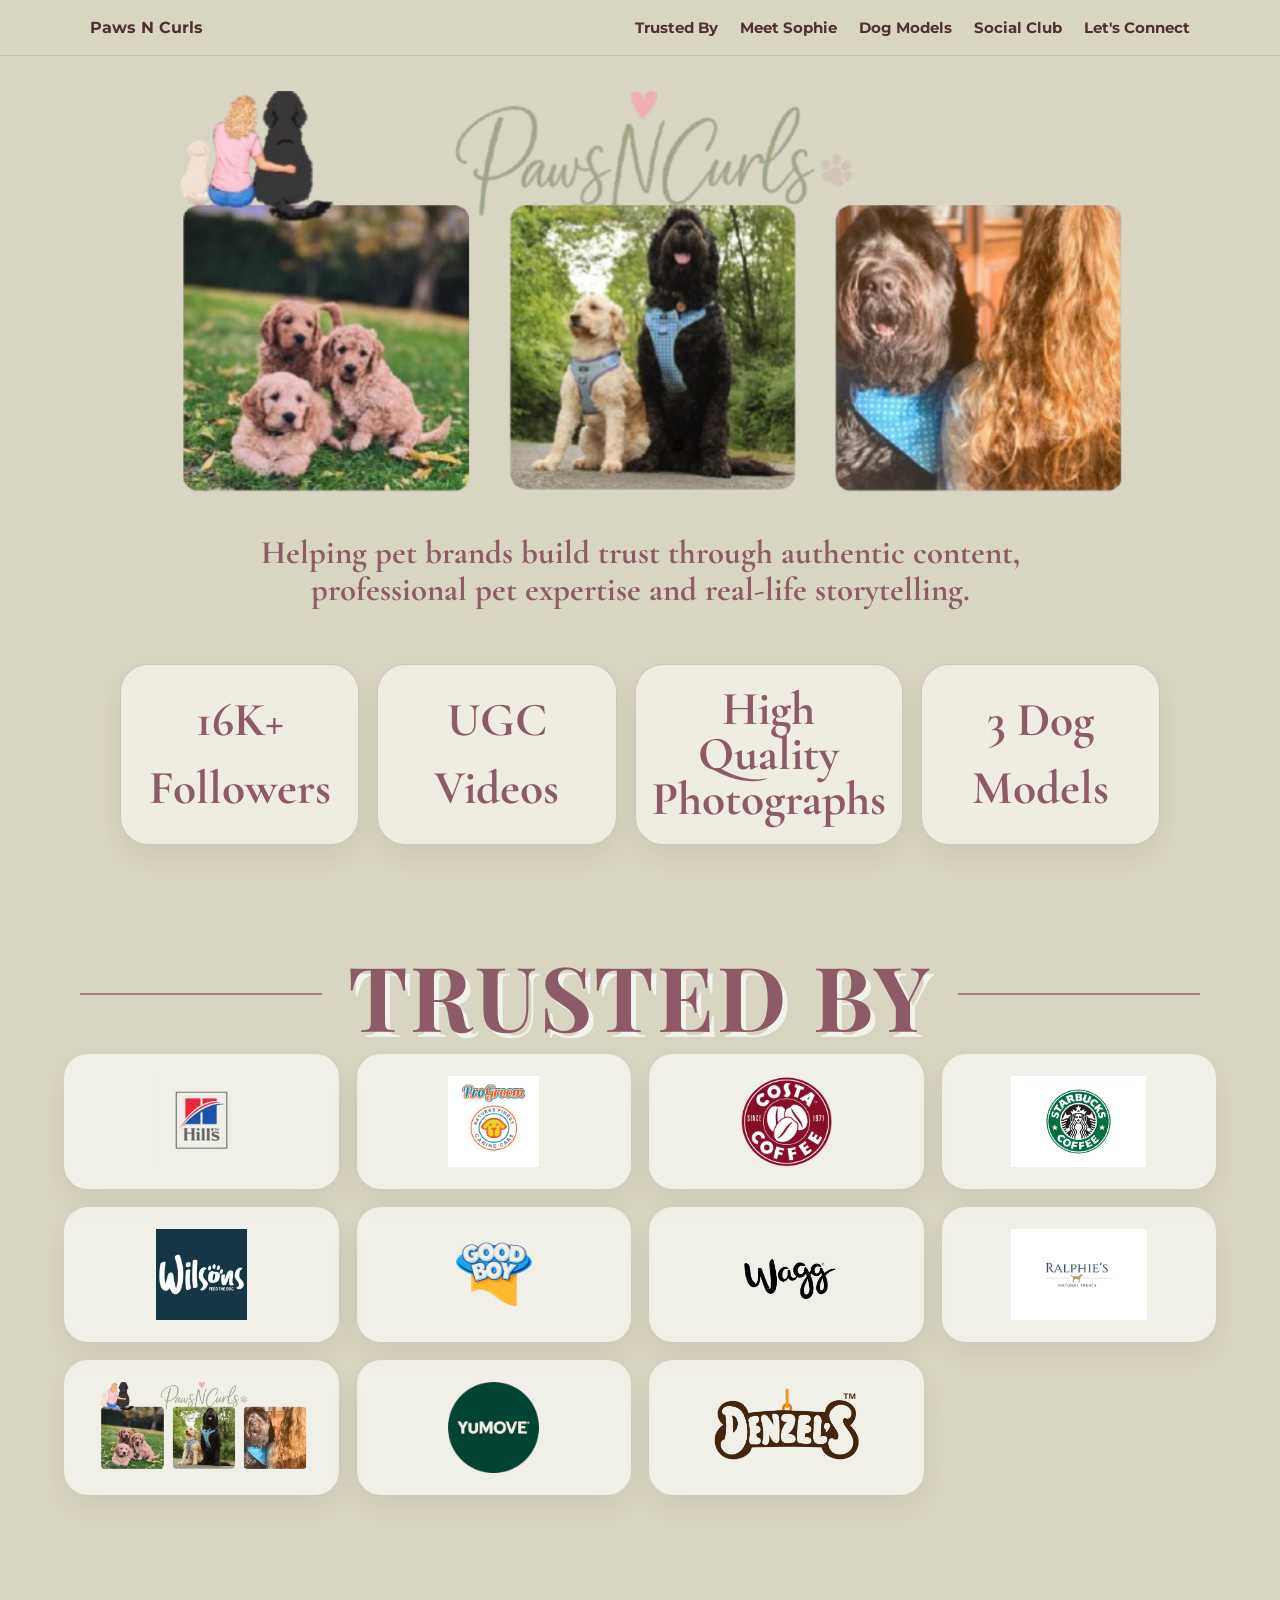
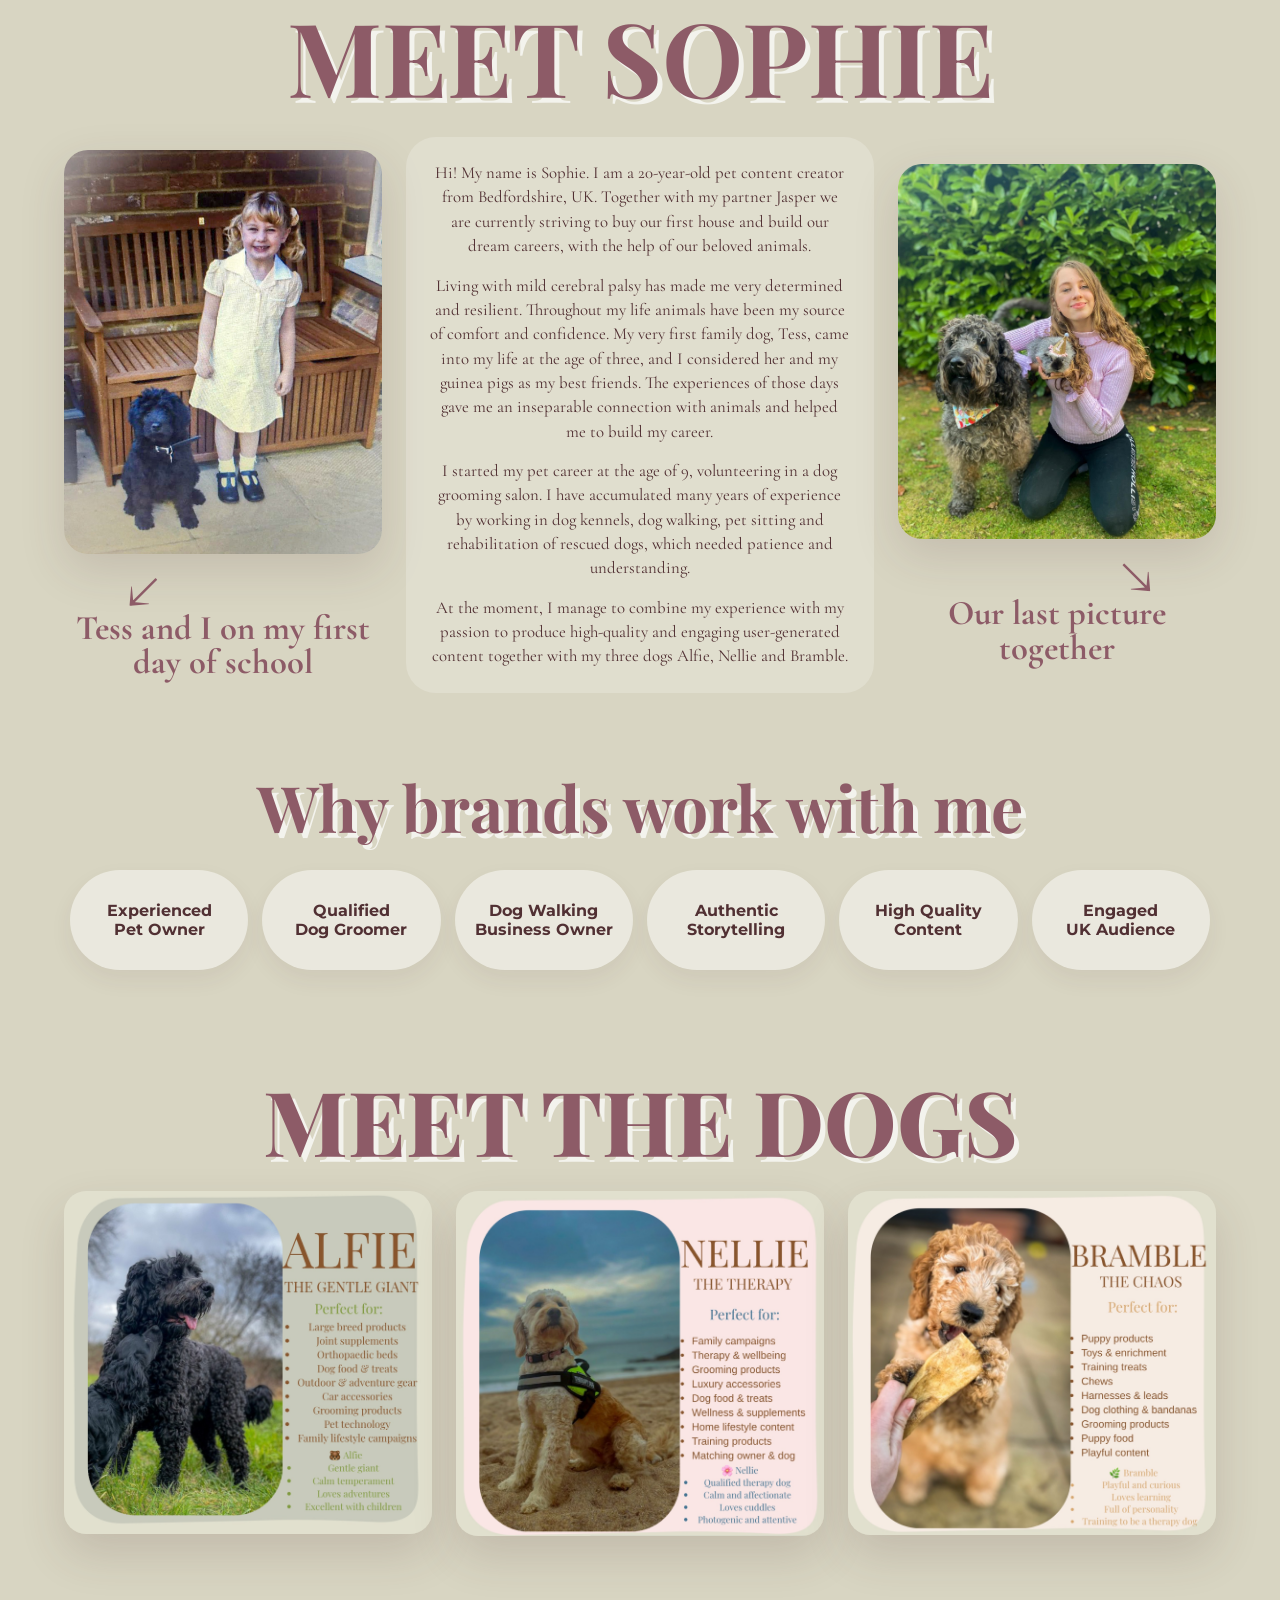
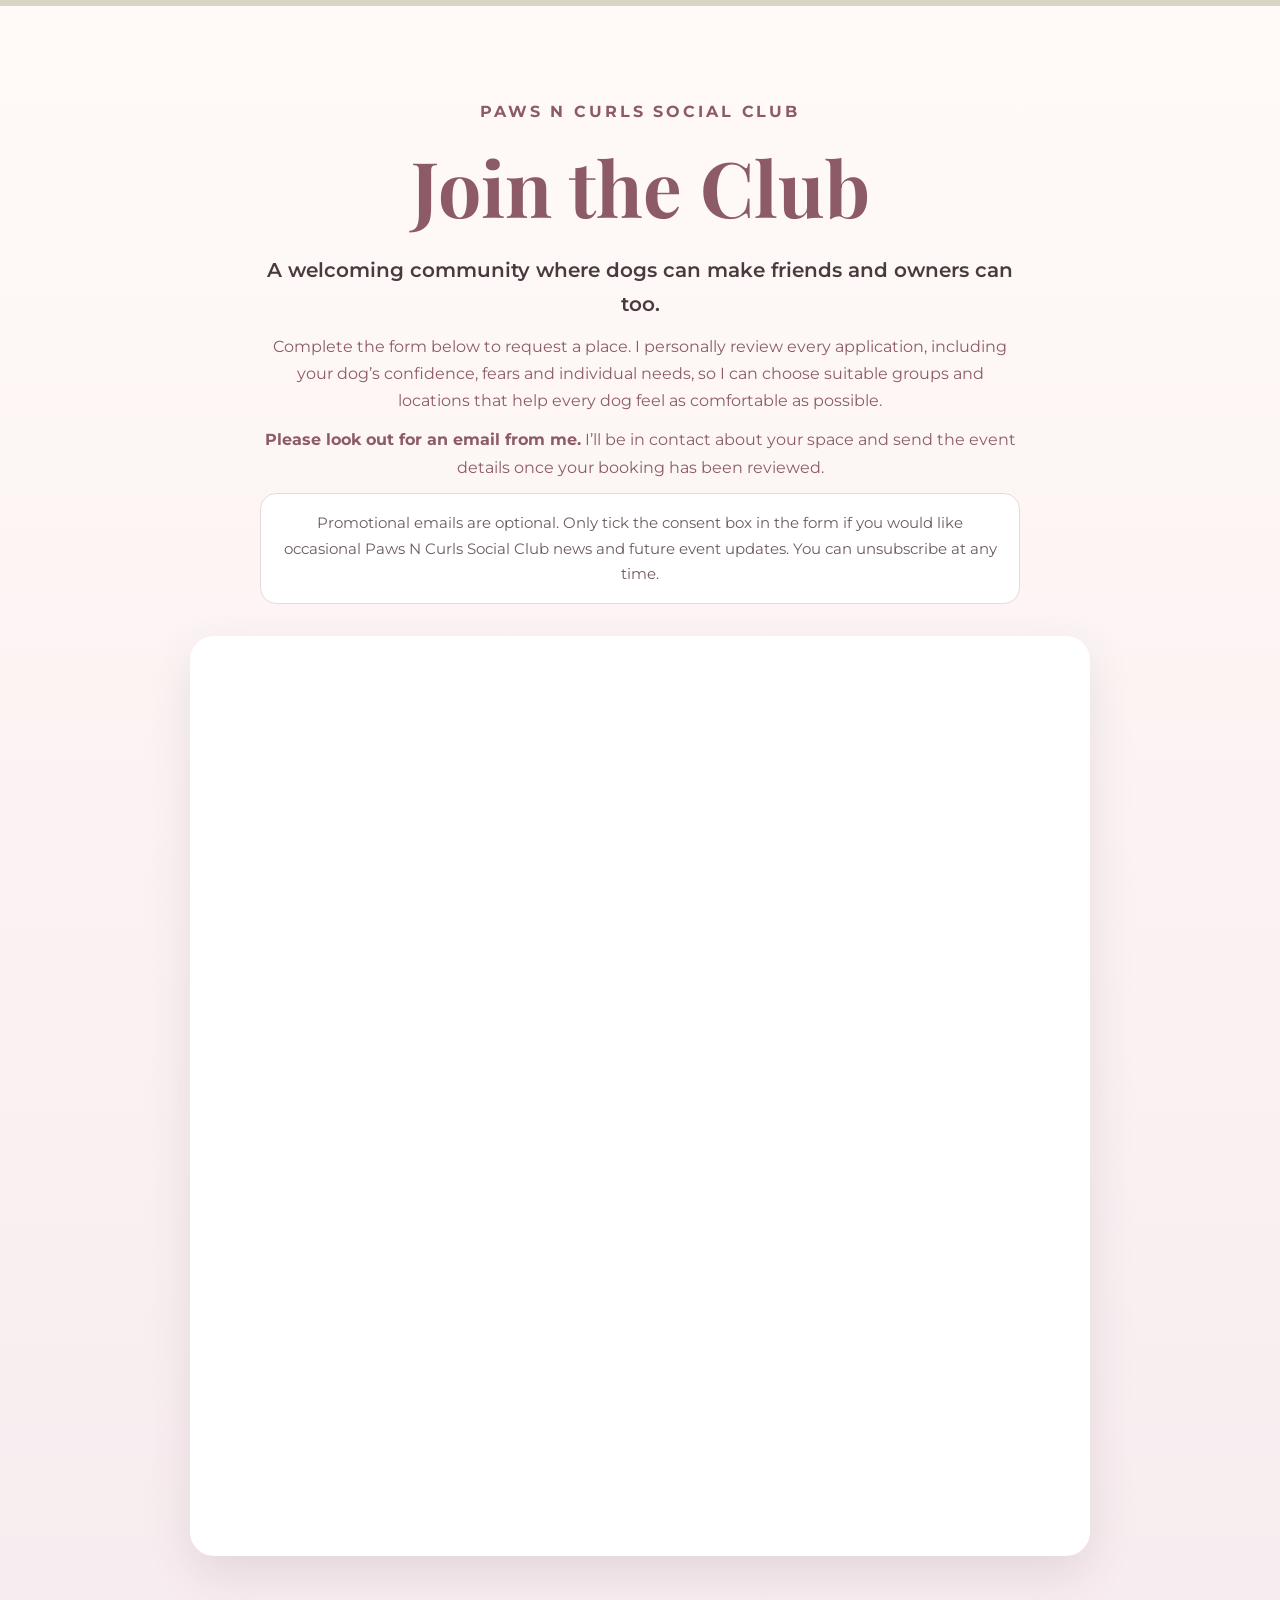
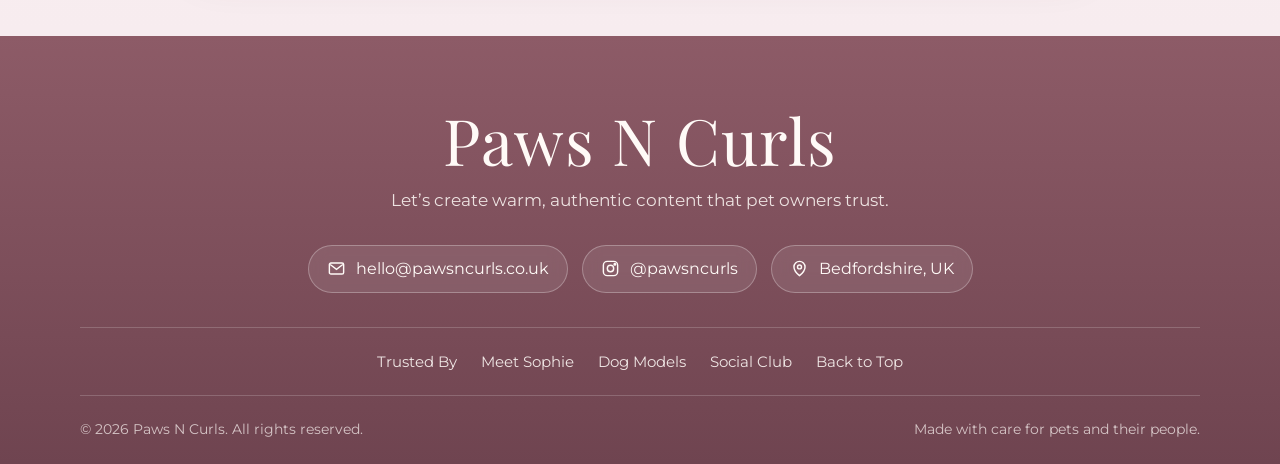
<file: index-premium-final.html>
<!DOCTYPE html>

<html lang="en">
<head>
<meta charset="utf-8"/>
<meta content="width=device-width, initial-scale=1" name="viewport"/>
<title>Paws N Curls | Pet UGC Creator</title>
<meta content="Paws N Curls helps pet brands build trust through authentic content, professional pet expertise and real-life storytelling." name="description"/>
<link href="styles.css" rel="stylesheet"/>
<style>
    .social-club{padding:80px 20px;background:linear-gradient(180deg,#fffaf7 0%,#f7ecef 100%);text-align:center}
    .social-club-intro{max-width:850px;margin:0 auto 32px}
    .social-club .eyebrow{letter-spacing:.18em;font-weight:700;color:#8d5b67;margin-bottom:10px}
    .social-club h2{font-family:"Playfair Display",serif;color:#8d5b67;font-size:clamp(2.8rem,6vw,5rem);margin:0 0 16px}
    .social-club .social-lead{font-size:1.25rem;font-weight:600;color:#4a3a3f}
    .social-club p{max-width:760px;margin:12px auto;line-height:1.7}
    .social-club .privacy-note{font-size:.95rem;color:#6d5a61;background:#fff;border:1px solid #ead8de;border-radius:16px;padding:16px 18px}
    .tally-embed-wrap{max-width:900px;margin:30px auto 0;background:#fff;border-radius:24px;padding:10px;box-shadow:0 18px 45px rgba(91,60,70,.12);overflow:hidden}
    .tally-embed-wrap iframe{display:block;width:100%;border:0}
    @media (max-width:700px){.social-club{padding:56px 14px}.tally-embed-wrap{border-radius:16px;padding:4px}.site-nav nav a[href="#social-club"]{display:inline-block}}
  </style>
<style>
.contact-premium{text-align:center;max-width:700px;margin:0 auto}
.contact-links{display:flex;justify-content:center;gap:24px;flex-wrap:wrap;margin-top:18px}
.contact-links a{display:flex;align-items:center;gap:8px;text-decoration:none;color:inherit;font-weight:500}
.contact-links svg{width:20px;height:20px}
</style><style>
.premium-footer{
  background:linear-gradient(180deg,#8d5b67 0%,#6f4450 100%);
  color:#fffaf7;
  padding:72px 24px 26px;
  margin-top:0;
  text-align:center;
}
.premium-footer__inner{
  max-width:1120px;
  margin:0 auto;
}
.premium-footer__brand{
  font-family:"Playfair Display",serif;
  font-size:clamp(2.2rem,5vw,4.2rem);
  line-height:1;
  letter-spacing:.02em;
  margin:0 0 14px;
}
.premium-footer__tagline{
  max-width:640px;
  margin:0 auto 30px;
  font-size:1.05rem;
  line-height:1.7;
  color:rgba(255,250,247,.86);
}
.premium-footer__contacts{
  display:flex;
  justify-content:center;
  flex-wrap:wrap;
  gap:14px;
  margin:0 auto 34px;
}
.premium-footer__item{
  display:inline-flex;
  align-items:center;
  gap:10px;
  min-height:48px;
  padding:12px 18px;
  border:1px solid rgba(255,255,255,.28);
  border-radius:999px;
  background:rgba(255,255,255,.09);
  color:#fffaf7;
  text-decoration:none;
  transition:transform .2s ease,background .2s ease,border-color .2s ease;
  backdrop-filter:blur(8px);
}
.premium-footer__item:hover{
  transform:translateY(-2px);
  background:rgba(255,255,255,.16);
  border-color:rgba(255,255,255,.48);
}
.premium-footer__item svg{
  width:19px;
  height:19px;
  flex:0 0 19px;
}
.premium-footer__nav{
  display:flex;
  justify-content:center;
  flex-wrap:wrap;
  gap:10px 24px;
  padding:24px 0;
  margin:0;
  border-top:1px solid rgba(255,255,255,.18);
  border-bottom:1px solid rgba(255,255,255,.18);
}
.premium-footer__nav a{
  color:rgba(255,250,247,.88);
  text-decoration:none;
  font-size:.96rem;
}
.premium-footer__nav a:hover{
  color:#fff;
}
.premium-footer__bottom{
  display:flex;
  justify-content:space-between;
  align-items:center;
  gap:18px;
  margin-top:24px;
  color:rgba(255,250,247,.7);
  font-size:.88rem;
}
.premium-footer__heart{
  white-space:nowrap;
}
@media(max-width:700px){
  .premium-footer{padding:58px 18px 24px}
  .premium-footer__contacts{flex-direction:column;align-items:stretch;max-width:380px}
  .premium-footer__item{justify-content:center}
  .premium-footer__bottom{flex-direction:column;justify-content:center}
}
</style></head>
<body>
<header class="site-nav">
<a href="#top">Paws N Curls</a>
<nav>
<a href="#trusted">Trusted By</a>
<a href="#sophie">Meet Sophie</a>
<a href="#dogs">Dog Models</a>
<a href="#social-club">Social Club</a>
<a href="#connect">Let's Connect</a>
</nav>
</header>
<main id="top">
<section class="hero">
<img alt="Paws N Curls title collage" class="title-img" src="assets/title.png"/>
<p class="intro">Helping pet brands build trust through authentic content, professional pet expertise and real-life storytelling.</p>
<div class="stats">
<div class="stat-box"><strong>16K+</strong><span>Followers</span></div>
<div class="stat-box"><strong>UGC</strong><span>Videos</span></div>
<div class="stat-box"><strong>High Quality</strong><span>Photographs</span></div>
<div class="stat-box"><strong>3 Dog</strong><span>Models</span></div>
</div>
</section>
<section class="trusted" id="trusted">
<div class="line-title">
<span></span>
<h1>TRUSTED BY</h1>
<span></span>
</div>
<div class="brands-grid">
<img alt="Hill's logo" src="assets/hills.png"/>
<img alt="ProGroom logo" src="assets/progroom.jpeg"/>
<img alt="Costa Coffee logo" src="assets/costa.png"/>
<img alt="Starbucks logo" src="assets/starbucks.png"/>
<img alt="Wilsons logo" src="assets/wilsons.jpeg"/>
<img alt="Good Boy logo" src="assets/goodboy.png"/>
<img alt="Beaphar logo" src="assets/beaphar.png"/>
<img alt="Ralphie's Natural Treats logo" src="assets/ralphies.jpeg"/>
<img alt="YuMOVE logo" src="assets/yumove.png"/>
<img alt="YuMOVE Long Life logo" src="assets/yumove-long-life.png"/>
<img alt="Denzel's logo" src="assets/denzels.png"/>
</div>
</section>
<section class="sophie" id="sophie">
<h2>MEET SOPHIE</h2>
<div class="sophie-layout">
<div class="memory memory-left">
<img alt="Sophie with Tess on first day of school" src="assets/tess-first-day.jpeg"/>
<div class="arrow arrow-left">↙</div>
<p>Tess and I on my first day of school</p>
</div>
<div class="bio">
<p>Hi! My name is Sophie. I am a 20-year-old pet content creator from Bedfordshire, UK. Together with my partner Jasper we are currently striving to buy our first house and build our dream careers, with the help of our beloved animals.</p>
<p>Living with mild cerebral palsy has made me very determined and resilient. Throughout my life animals have been my source of comfort and confidence. My very first family dog, Tess, came into my life at the age of three, and I considered her and my guinea pigs as my best friends. The experiences of those days gave me an inseparable connection with animals and helped me to build my career.</p>
<p>I started my pet career at the age of 9, volunteering in a dog grooming salon. I have accumulated many years of experience by working in dog kennels, dog walking, pet sitting and rehabilitation of rescued dogs, which needed patience and understanding.</p>
<p>At the moment, I manage to combine my experience with my passion to produce high-quality and engaging user-generated content together with my three dogs Alfie, Nellie and Bramble.</p>
</div>
<div class="memory memory-right">
<img alt="Sophie with Tess in their last picture together" src="assets/tess-last-pic.jpeg"/>
<div class="arrow arrow-right">↘</div>
<p>Our last picture together</p>
</div>
</div>
</section>
<section class="why">
<h2>Why brands work with me</h2>
<div class="why-grid">
<div>Experienced<br/>Pet Owner</div>
<div>Qualified<br/>Dog Groomer</div>
<div>Dog Walking<br/>Business Owner</div>
<div>Authentic<br/>Storytelling</div>
<div>High Quality<br/>Content</div>
<div>Engaged<br/>UK Audience</div>
</div>
</section>
<section class="dogs" id="dogs">
<h2 style="font-family:Playfair Display,serif;color:#8d5b67;font-size:clamp(3rem,7vw,6rem);text-shadow:5px 5px 0 rgba(255,255,255,.7);margin-bottom:30px;">MEET THE DOGS</h2>
<div class="dog-grid">
<img alt="Alfie profile" src="assets/alfie-profile.jpeg"/>
<img alt="Nellie profile" src="assets/nellie-profile.jpeg"/>
<img alt="Bramble profile" src="assets/bramble-profile.jpeg"/>
</div>
</section>
<section class="social-club" id="social-club">
<div class="social-club-intro">
<p class="eyebrow">PAWS N CURLS SOCIAL CLUB</p>
<h2>Join the Club</h2>
<p class="social-lead">A welcoming community where dogs can make friends and owners can too.</p>
<p>Complete the form below to request a place. I personally review every application, including your dog’s confidence, fears and individual needs, so I can choose suitable groups and locations that help every dog feel as comfortable as possible.</p>
<p><strong>Please look out for an email from me.</strong> I’ll be in contact about your space and send the event details once your booking has been reviewed.</p>
<p class="privacy-note">Promotional emails are optional. Only tick the consent box in the form if you would like occasional Paws N Curls Social Club news and future event updates. You can unsubscribe at any time.</p>
</div>
<div class="tally-embed-wrap">
<iframe data-tally-src="https://tally.so/embed/vGVMYA?alignLeft=1&amp;hideTitle=1&amp;transparentBackground=1&amp;dynamicHeight=1" frameborder="0" height="900" loading="lazy" marginheight="0" marginwidth="0" title="Paws N Curls Social Club sign-up form" width="100%">
</iframe>
</div>
</section>
<footer class="premium-footer" id="connect">
<div class="premium-footer__inner">
<p class="premium-footer__brand">Paws N Curls</p>
<p class="premium-footer__tagline">Let’s create warm, authentic content that pet owners trust.</p>
<div class="premium-footer__contacts">
<a aria-label="Email Paws N Curls" class="premium-footer__item" href="mailto:hello@pawsncurls.co.uk">
<svg aria-hidden="true" fill="none" stroke="currentColor" stroke-width="1.8" viewbox="0 0 24 24">
<rect height="14" rx="2" width="18" x="3" y="5"></rect>
<path d="M4 7l8 6 8-6"></path>
</svg>
<span>hello@pawsncurls.co.uk</span>
</a>
<a aria-label="Visit Paws N Curls on Instagram" class="premium-footer__item" href="https://instagram.com/pawsncurls" rel="noopener" target="_blank">
<svg aria-hidden="true" fill="none" stroke="currentColor" stroke-width="1.8" viewbox="0 0 24 24">
<rect height="18" rx="5" width="18" x="3" y="3"></rect>
<circle cx="12" cy="12" r="4"></circle>
<circle cx="17.5" cy="6.5" r="1"></circle>
</svg>
<span>@pawsncurls</span>
</a>
<span class="premium-footer__item">
<svg aria-hidden="true" fill="none" stroke="currentColor" stroke-width="1.8" viewbox="0 0 24 24">
<path d="M12 21s7-5.7 7-11a7 7 0 10-14 0c0 5.3 7 11 7 11z"></path>
<circle cx="12" cy="10" r="2.5"></circle>
</svg>
<span>Bedfordshire, UK</span>
</span>
</div>
<nav aria-label="Footer navigation" class="premium-footer__nav">
<a href="#trusted">Trusted By</a>
<a href="#sophie">Meet Sophie</a>
<a href="#dogs">Dog Models</a>
<a href="#social-club">Social Club</a>
<a href="#top">Back to Top</a>
</nav>
<div class="premium-footer__bottom">
<span>© 2026 Paws N Curls. All rights reserved.</span>
<span class="premium-footer__heart">Made with care for pets and their people.</span>
</div>
</div>
</footer>
</main>

<script src="script.js"></script>
<script>var d=document,w="https://tally.so/widgets/embed.js",v=function(){if(typeof Tally!=="undefined"){Tally.loadEmbeds()}else{d.querySelectorAll("iframe[data-tally-src]:not([src])").forEach(function(e){e.src=e.dataset.tallySrc})}};if(typeof Tally!=="undefined")v();else if(d.querySelector("script[src='"+w+"']")==null){var s=d.createElement("script");s.src=w;s.onload=v;s.onerror=v;d.body.appendChild(s);}</script>
</body>
</html>
</file>
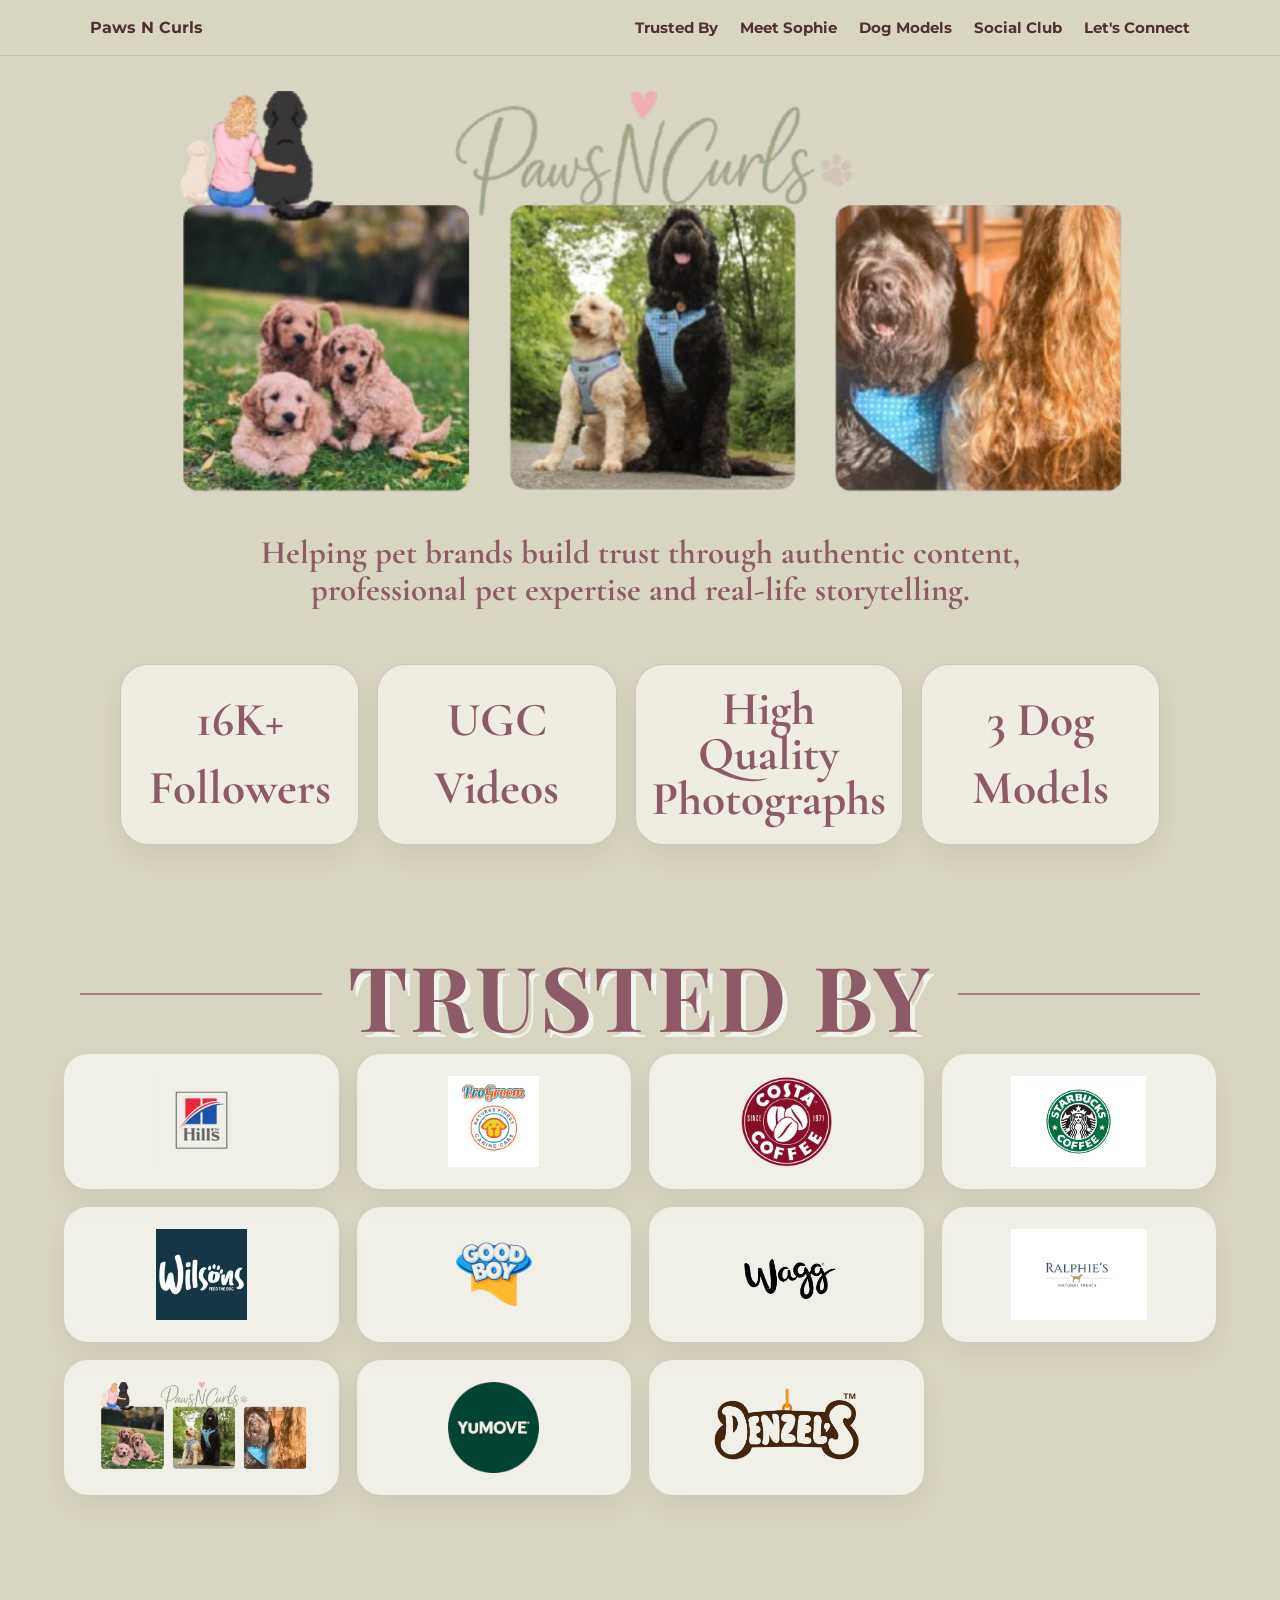
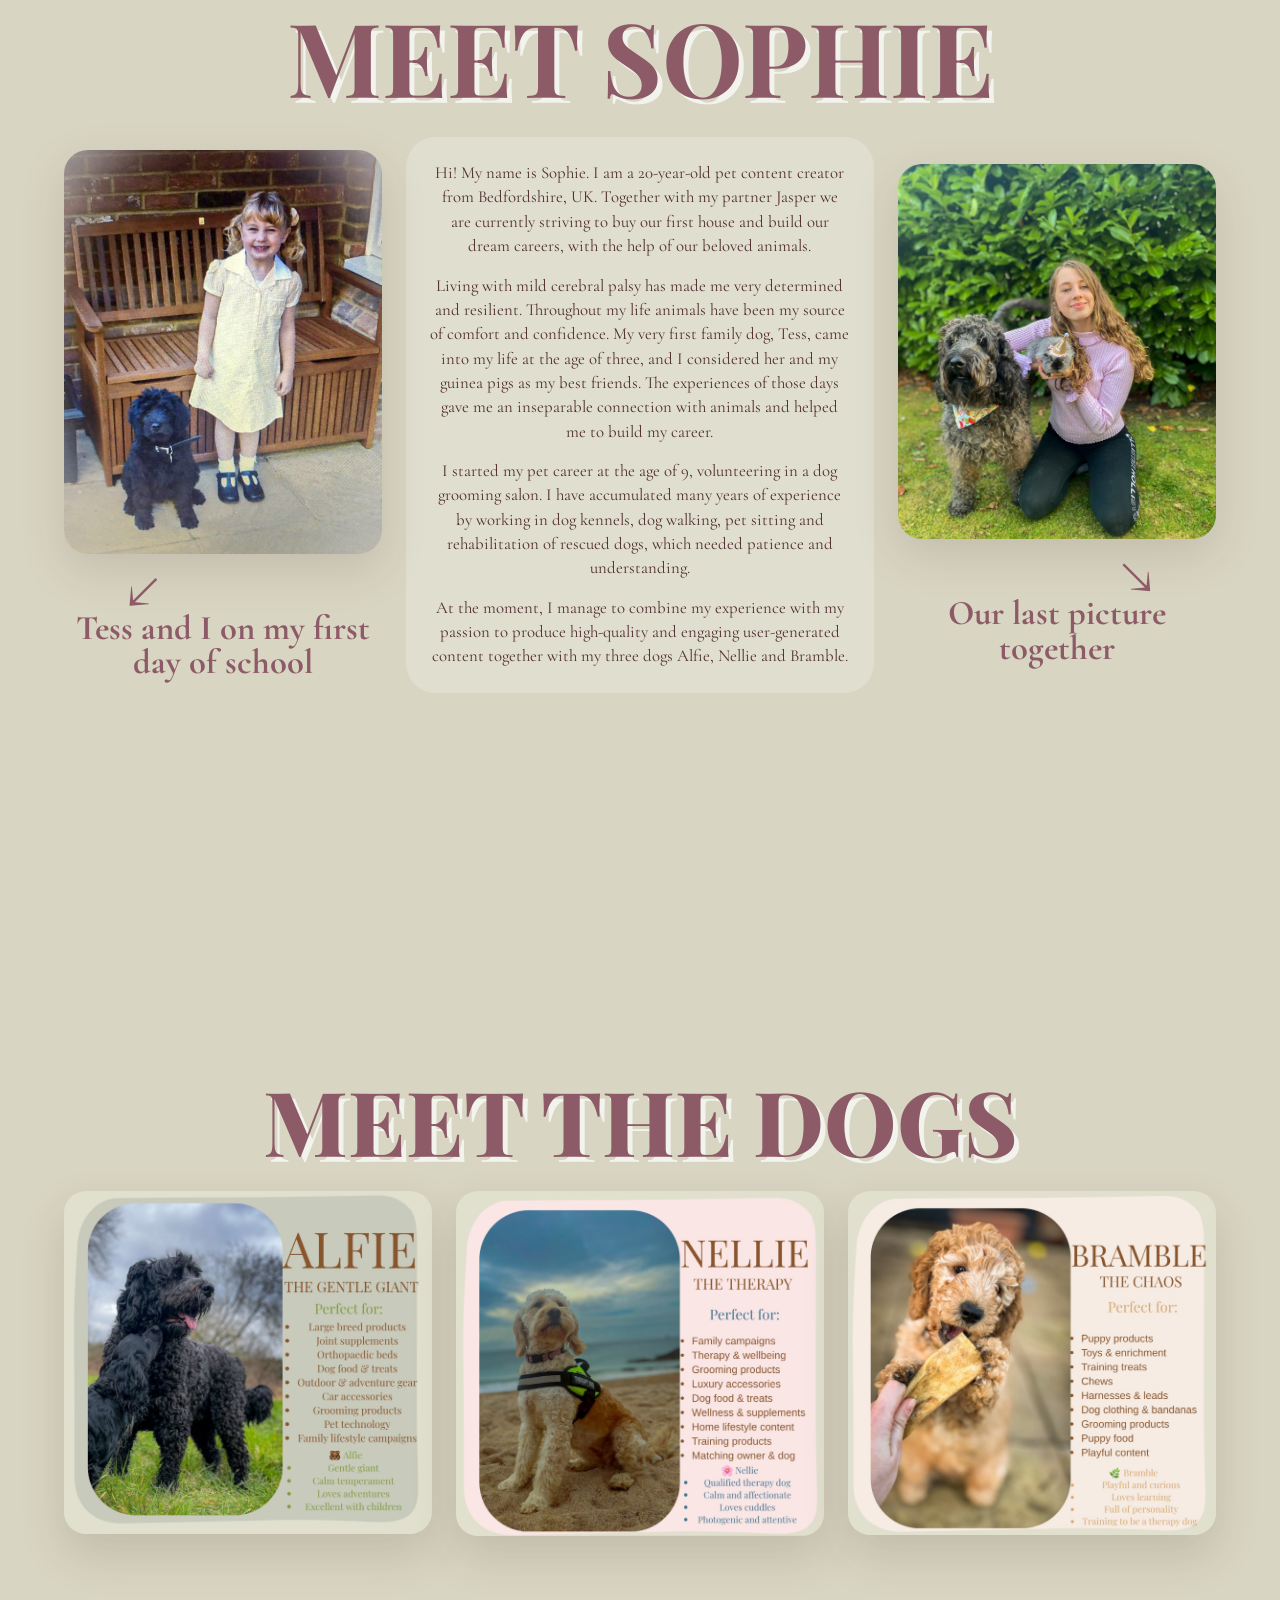
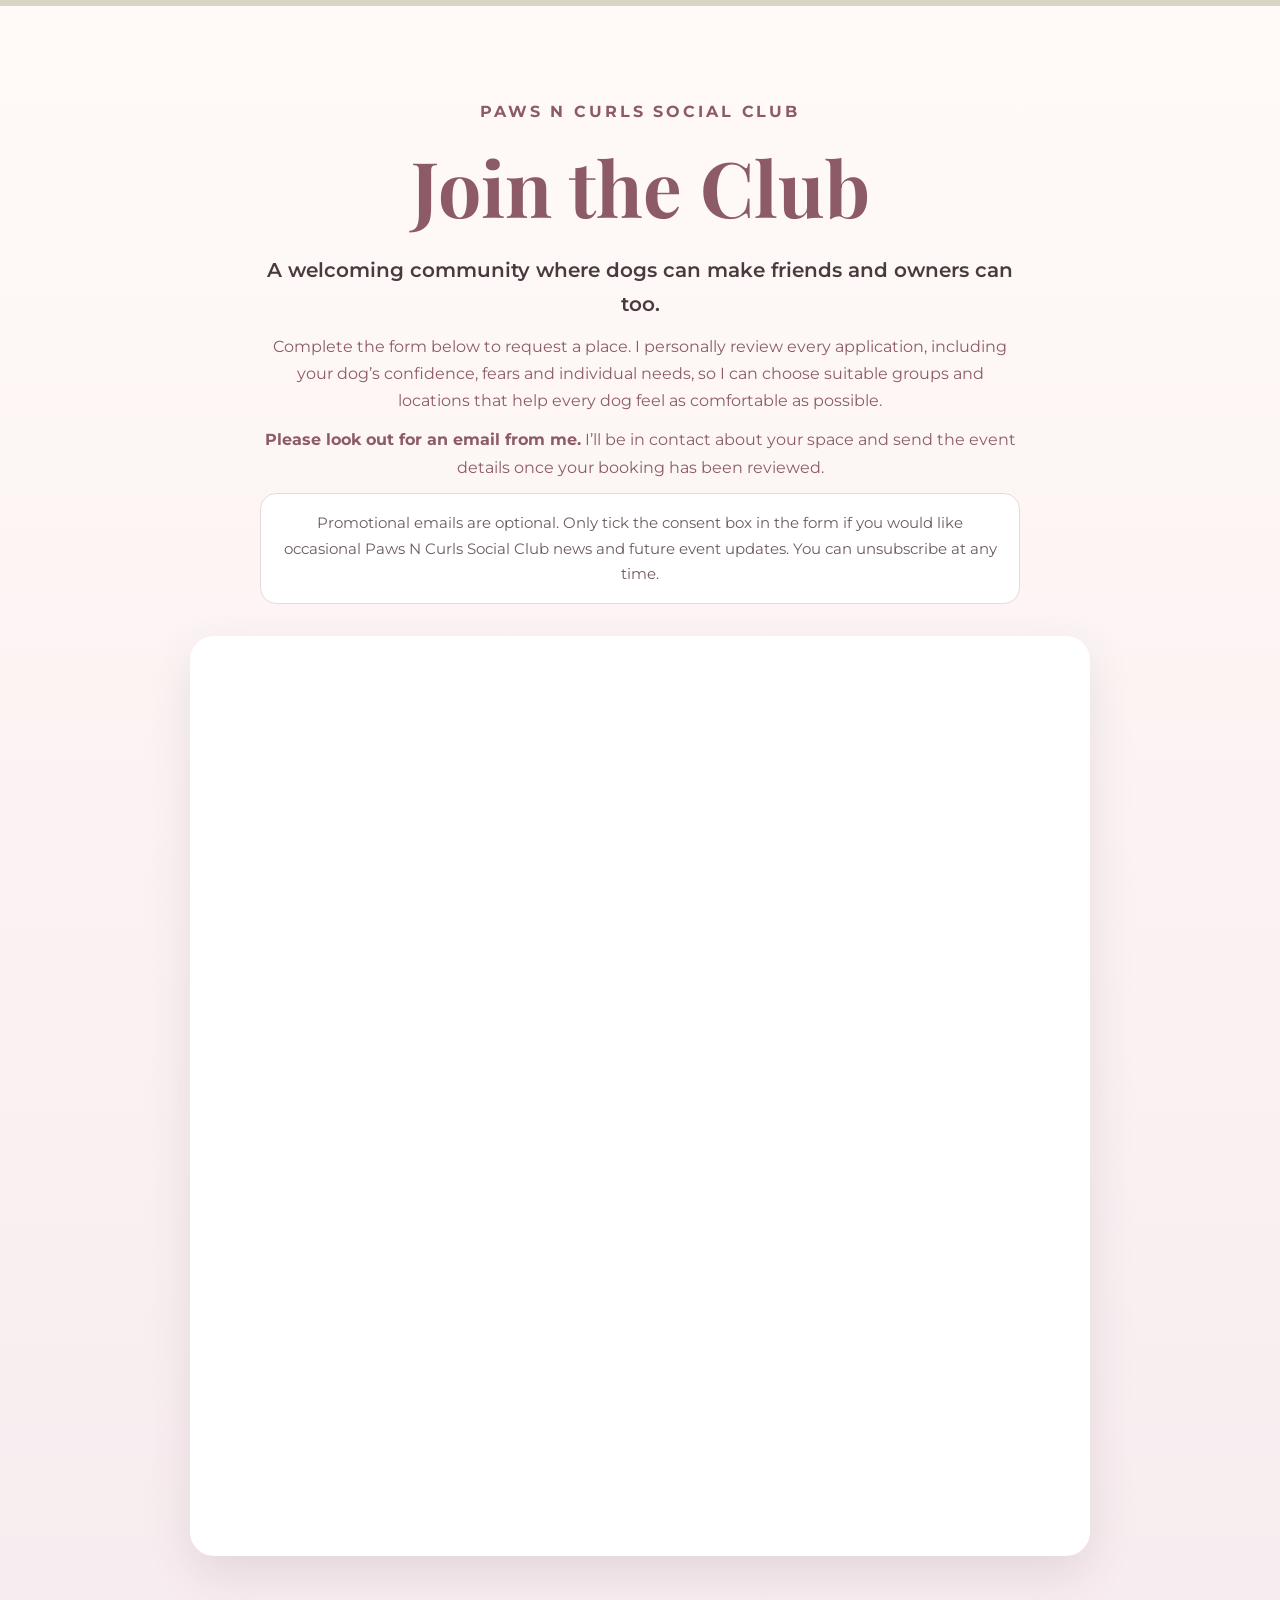
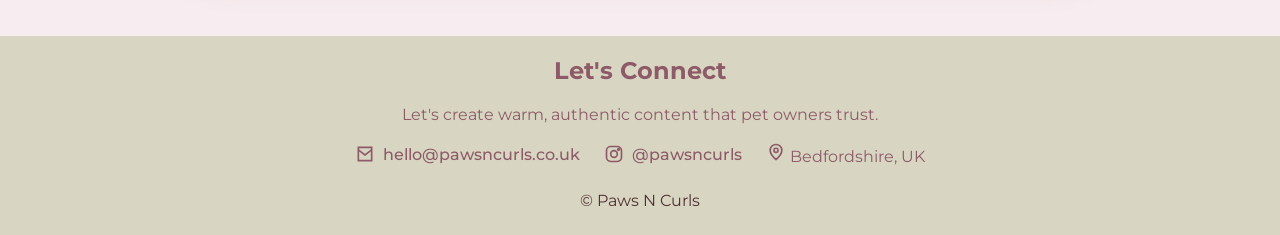
<file: index-premium-footer.html>
<!DOCTYPE html>

<html lang="en">
<head>
<meta charset="utf-8"/>
<meta content="width=device-width, initial-scale=1" name="viewport"/>
<title>Paws N Curls | Pet UGC Creator</title>
<meta content="Paws N Curls helps pet brands build trust through authentic content, professional pet expertise and real-life storytelling." name="description"/>
<link href="styles.css" rel="stylesheet"/>
<style>
    .social-club{padding:80px 20px;background:linear-gradient(180deg,#fffaf7 0%,#f7ecef 100%);text-align:center}
    .social-club-intro{max-width:850px;margin:0 auto 32px}
    .social-club .eyebrow{letter-spacing:.18em;font-weight:700;color:#8d5b67;margin-bottom:10px}
    .social-club h2{font-family:"Playfair Display",serif;color:#8d5b67;font-size:clamp(2.8rem,6vw,5rem);margin:0 0 16px}
    .social-club .social-lead{font-size:1.25rem;font-weight:600;color:#4a3a3f}
    .social-club p{max-width:760px;margin:12px auto;line-height:1.7}
    .social-club .privacy-note{font-size:.95rem;color:#6d5a61;background:#fff;border:1px solid #ead8de;border-radius:16px;padding:16px 18px}
    .tally-embed-wrap{max-width:900px;margin:30px auto 0;background:#fff;border-radius:24px;padding:10px;box-shadow:0 18px 45px rgba(91,60,70,.12);overflow:hidden}
    .tally-embed-wrap iframe{display:block;width:100%;border:0}
    @media (max-width:700px){.social-club{padding:56px 14px}.tally-embed-wrap{border-radius:16px;padding:4px}.site-nav nav a[href="#social-club"]{display:inline-block}}
  </style>
<style>
.contact-premium{text-align:center;max-width:700px;margin:0 auto}
.contact-links{display:flex;justify-content:center;gap:24px;flex-wrap:wrap;margin-top:18px}
.contact-links a{display:flex;align-items:center;gap:8px;text-decoration:none;color:inherit;font-weight:500}
.contact-links svg{width:20px;height:20px}
</style></head>
<body>
<header class="site-nav">
<a href="#top">Paws N Curls</a>
<nav>
<a href="#trusted">Trusted By</a>
<a href="#sophie">Meet Sophie</a>
<a href="#dogs">Dog Models</a>
<a href="#social-club">Social Club</a>
<a href="#connect">Let's Connect</a>
</nav>
</header>
<main id="top">
<section class="hero">
<img alt="Paws N Curls title collage" class="title-img" src="assets/title.png"/>
<p class="intro">Helping pet brands build trust through authentic content, professional pet expertise and real-life storytelling.</p>
<div class="stats">
<div class="stat-box"><strong>16K+</strong><span>Followers</span></div>
<div class="stat-box"><strong>UGC</strong><span>Videos</span></div>
<div class="stat-box"><strong>High Quality</strong><span>Photographs</span></div>
<div class="stat-box"><strong>3 Dog</strong><span>Models</span></div>
</div>
</section>
<section class="trusted" id="trusted">
<div class="line-title">
<span></span>
<h1>TRUSTED BY</h1>
<span></span>
</div>
<div class="brands-grid">
<img alt="Hill's logo" src="assets/hills.png"/>
<img alt="ProGroom logo" src="assets/progroom.jpeg"/>
<img alt="Costa Coffee logo" src="assets/costa.png"/>
<img alt="Starbucks logo" src="assets/starbucks.png"/>
<img alt="Wilsons logo" src="assets/wilsons.jpeg"/>
<img alt="Good Boy logo" src="assets/goodboy.png"/>
<img alt="Beaphar logo" src="assets/beaphar.png"/>
<img alt="Ralphie's Natural Treats logo" src="assets/ralphies.jpeg"/>
<img alt="YuMOVE logo" src="assets/yumove.png"/>
<img alt="YuMOVE Long Life logo" src="assets/yumove-long-life.png"/>
<img alt="Denzel's logo" src="assets/denzels.png"/>
</div>
</section>
<section class="sophie" id="sophie">
<h2>MEET SOPHIE</h2>
<div class="sophie-layout">
<div class="memory memory-left">
<img alt="Sophie with Tess on first day of school" src="assets/tess-first-day.jpeg"/>
<div class="arrow arrow-left">↙</div>
<p>Tess and I on my first day of school</p>
</div>
<div class="bio">
<p>Hi! My name is Sophie. I am a 20-year-old pet content creator from Bedfordshire, UK. Together with my partner Jasper we are currently striving to buy our first house and build our dream careers, with the help of our beloved animals.</p>
<p>Living with mild cerebral palsy has made me very determined and resilient. Throughout my life animals have been my source of comfort and confidence. My very first family dog, Tess, came into my life at the age of three, and I considered her and my guinea pigs as my best friends. The experiences of those days gave me an inseparable connection with animals and helped me to build my career.</p>
<p>I started my pet career at the age of 9, volunteering in a dog grooming salon. I have accumulated many years of experience by working in dog kennels, dog walking, pet sitting and rehabilitation of rescued dogs, which needed patience and understanding.</p>
<p>At the moment, I manage to combine my experience with my passion to produce high-quality and engaging user-generated content together with my three dogs Alfie, Nellie and Bramble.</p>
</div>
<div class="memory memory-right">
<img alt="Sophie with Tess in their last picture together" src="assets/tess-last-pic.jpeg"/>
<div class="arrow arrow-right">↘</div>
<p>Our last picture together</p>
</div>
</div>
</section>
<section class="why">
<h2>Why brands work with me</h2>
<div class="why-grid">
<div>Experienced<br/>Pet Owner</div>
<div>Qualified<br/>Dog Groomer</div>
<div>Dog Walking<br/>Business Owner</div>
<div>Authentic<br/>Storytelling</div>
<div>High Quality<br/>Content</div>
<div>Engaged<br/>UK Audience</div>
</div>
</section>
<section class="dogs" id="dogs">
<h2 style="font-family:Playfair Display,serif;color:#8d5b67;font-size:clamp(3rem,7vw,6rem);text-shadow:5px 5px 0 rgba(255,255,255,.7);margin-bottom:30px;">MEET THE DOGS</h2>
<div class="dog-grid">
<img alt="Alfie profile" src="assets/alfie-profile.jpeg"/>
<img alt="Nellie profile" src="assets/nellie-profile.jpeg"/>
<img alt="Bramble profile" src="assets/bramble-profile.jpeg"/>
</div>
</section>
<section class="social-club" id="social-club">
<div class="social-club-intro">
<p class="eyebrow">PAWS N CURLS SOCIAL CLUB</p>
<h2>Join the Club</h2>
<p class="social-lead">A welcoming community where dogs can make friends and owners can too.</p>
<p>Complete the form below to request a place. I personally review every application, including your dog’s confidence, fears and individual needs, so I can choose suitable groups and locations that help every dog feel as comfortable as possible.</p>
<p><strong>Please look out for an email from me.</strong> I’ll be in contact about your space and send the event details once your booking has been reviewed.</p>
<p class="privacy-note">Promotional emails are optional. Only tick the consent box in the form if you would like occasional Paws N Curls Social Club news and future event updates. You can unsubscribe at any time.</p>
</div>
<div class="tally-embed-wrap">
<iframe data-tally-src="https://tally.so/embed/vGVMYA?alignLeft=1&amp;hideTitle=1&amp;transparentBackground=1&amp;dynamicHeight=1" frameborder="0" height="900" loading="lazy" marginheight="0" marginwidth="0" title="Paws N Curls Social Club sign-up form" width="100%">
</iframe>
</div>
</section>
<section class="connect contact-premium" id="connect" style=";text-align:center;"><h2>Let's Connect</h2><p>Let's create warm, authentic content that pet owners trust.</p><div class="contact-links"><a href="mailto:hello@pawsncurls.co.uk"><svg fill="none" stroke="currentColor" stroke-width="2" viewbox="0 0 24 24"><path d="M4 4h16v16H4z"></path><path d="M4 7l8 6 8-6"></path></svg> hello@pawsncurls.co.uk</a><a href="https://instagram.com/pawsncurls"><svg fill="none" stroke="currentColor" stroke-width="2" viewbox="0 0 24 24"><rect height="18" rx="5" width="18" x="3" y="3"></rect><circle cx="12" cy="12" r="4"></circle><circle cx="17.5" cy="6.5" r="1"></circle></svg> @pawsncurls</a><span><svg fill="none" height="20" stroke="currentColor" stroke-width="2" viewbox="0 0 24 24" width="20"><path d="M12 21s7-5.7 7-11a7 7 0 10-14 0c0 5.3 7 11 7 11z"></path><circle cx="12" cy="10" r="2.5"></circle></svg> Bedfordshire, UK</span></div></section>
</main>
<footer>© Paws N Curls</footer>
<script src="script.js"></script>
<script>var d=document,w="https://tally.so/widgets/embed.js",v=function(){if(typeof Tally!=="undefined"){Tally.loadEmbeds()}else{d.querySelectorAll("iframe[data-tally-src]:not([src])").forEach(function(e){e.src=e.dataset.tallySrc})}};if(typeof Tally!=="undefined")v();else if(d.querySelector("script[src='"+w+"']")==null){var s=d.createElement("script");s.src=w;s.onload=v;s.onerror=v;d.body.appendChild(s);}</script>
</body>
</html>
</file>
<file: styles.css>
@import url('https://fonts.googleapis.com/css2?family=Playfair+Display:wght@700;800&family=Cormorant+Garamond:wght@600;700&family=Montserrat:wght@400;600;700&display=swap');

:root{
  --bg:#d8d5c2;
  --brown:#8d5b67;
  --deep:#513033;
  --blue:#afd9ff;
  --cream:#f5eee7;
  --white:#fffdf8;
  --sage:#c9cbbc;
}

*{box-sizing:border-box}
html{scroll-behavior:smooth}
body{margin:0;background:var(--bg);color:var(--brown);font-family:Montserrat,Arial,sans-serif}
.site-nav{position:sticky;top:0;z-index:5;display:flex;justify-content:space-between;gap:20px;align-items:center;padding:18px 7%;background:rgba(216,213,194,.92);backdrop-filter:blur(12px);border-bottom:1px solid rgba(81,48,51,.12)}
.site-nav a{color:var(--deep);font-weight:700;text-decoration:none}
.site-nav nav{display:flex;gap:22px;flex-wrap:wrap;font-size:.95rem}

.hero{text-align:center;padding:35px 5% 45px}
.title-img{width:min(980px,100%);display:block;margin:0 auto 25px}
.intro{font-family:Cormorant Garamond,serif;font-size:clamp(1.35rem,2.8vw,2.05rem);font-weight:700;line-height:1.15;max-width:900px;margin:0 auto 55px}
.stats{display:grid;grid-template-columns:repeat(4,1fr);gap:18px;max-width:1040px;margin:0 auto}
.stats div{min-height:90px;display:grid;place-items:center}
.stats strong,.stats span{display:block;font-family:Cormorant Garamond,serif;font-size:clamp(1.65rem,3.7vw,3rem);line-height:.95;font-weight:700;color:var(--brown)}

.trusted{text-align:center;padding:45px 5% 60px}
.line-title{display:grid;grid-template-columns:1fr auto 1fr;align-items:center;gap:26px;max-width:1120px;margin:0 auto}
.line-title span{height:2px;background:var(--brown);opacity:.7}
.line-title h1{font-family:Playfair Display,serif;color:var(--brown);font-size:clamp(2.9rem,7vw,6.4rem);margin:0;text-shadow:5px 5px 0 rgba(255,255,255,.7);letter-spacing:.03em}
.trusted h2,.dogs h2,.contact h2{font-family:Playfair Display,serif;color:var(--blue);font-size:clamp(3.5rem,12vw,9.5rem);line-height:.85;margin:35px 0;font-weight:800}
.brands-grid{max-width:1180px;margin:0 auto;display:grid;grid-template-columns:repeat(4,1fr);gap:18px}
.brands-grid img{width:100%;height:135px;object-fit:contain;background:rgba(255,255,255,.62);border-radius:24px;padding:18px;box-shadow:0 12px 28px rgba(81,48,51,.08)}

.sophie{text-align:center;padding:45px 5% 45px}
.sophie h2,.why h2{font-family:Playfair Display,serif;color:var(--brown);font-size:clamp(3rem,8vw,7rem);line-height:.9;margin:10px 0 35px;text-shadow:5px 5px 0 rgba(255,255,255,.7)}
.sophie-layout{max-width:1250px;margin:0 auto;display:grid;grid-template-columns:.75fr 1.1fr .75fr;gap:24px;align-items:center}
.bio{background:rgba(255,255,255,.2);border-radius:30px;padding:24px;font-family:Cormorant Garamond,serif;color:var(--deep);font-size:1.05rem;line-height:1.45}
.bio p{margin:0 0 15px}
.bio p:last-child{margin-bottom:0}
.memory img{width:100%;border-radius:24px;box-shadow:0 16px 45px rgba(81,48,51,.15)}
.memory p{font-family:Cormorant Garamond,serif;color:var(--brown);font-size:clamp(1.5rem,2.7vw,2.4rem);font-weight:700;line-height:1;margin:0}
.arrow{font-family:Cormorant Garamond,serif;color:var(--brown);font-size:4rem;line-height:.8;margin:4px 0 -2px}
.arrow-left{text-align:left;padding-left:20%}
.arrow-right{text-align:right;padding-right:20%}

.why{text-align:center;padding:30px 5% 55px}
.why h2{font-size:clamp(2.4rem,5vw,4.3rem)}
.why-grid{display:grid;grid-template-columns:repeat(6,1fr);gap:14px;max-width:1140px;margin:0 auto}
.why-grid div{background:rgba(255,255,255,.45);border-radius:999px;padding:22px 12px;min-height:100px;display:grid;place-items:center;color:var(--deep);font-weight:700;box-shadow:0 10px 22px rgba(81,48,51,.07)}

.dogs{text-align:center;padding:45px 5% 70px}
.dog-grid{max-width:1320px;margin:0 auto;display:grid;grid-template-columns:repeat(3,1fr);gap:24px}
.dog-grid img{width:100%;border-radius:22px;box-shadow:0 20px 45px rgba(81,48,51,.16);transition:.25s ease}
.dog-grid img:hover{transform:translateY(-6px);box-shadow:0 28px 65px rgba(81,48,51,.22)}

.contact{text-align:center;padding:70px 5% 85px;background:rgba(255,255,255,.24)}
.contact h2{margin-bottom:20px}
.contact p{color:var(--deep);font-size:1.15rem}
.contact-buttons{display:flex;justify-content:center;gap:14px;flex-wrap:wrap;margin:25px 0}
.contact-buttons a{background:var(--deep);color:white;text-decoration:none;font-weight:800;padding:14px 22px;border-radius:999px}
.contact-buttons a:nth-child(2){background:var(--cream);color:var(--deep)}
.small{font-weight:700}
footer{text-align:center;color:var(--deep);padding:25px}

.reveal{opacity:0;transform:translateY(24px);transition:.8s ease}
.reveal.visible{opacity:1;transform:none}

@media(max-width:950px){
  .site-nav{position:relative;align-items:flex-start;flex-direction:column}
  .stats{grid-template-columns:repeat(2,1fr)}
  .brands-grid{grid-template-columns:repeat(2,1fr)}
  .sophie-layout,.dog-grid{grid-template-columns:1fr}
  .why-grid{grid-template-columns:repeat(2,1fr)}
  .memory{max-width:540px;margin:0 auto}
}
@media(max-width:540px){
  .stats,.brands-grid,.why-grid{grid-template-columns:1fr}
  .line-title{gap:10px}
  .brands-grid img{height:110px}
}


/* FIXED FINAL POLISH */
.stat-box{
  min-height:125px;
  display:grid;
  place-items:center;
  background:rgba(255,253,248,.58);
  border:1px solid rgba(81,48,51,.20);
  border-radius:28px;
  padding:22px 16px;
  box-shadow:0 12px 28px rgba(81,48,51,.08);
  transition:.25s ease;
}
.stat-box:hover{
  transform:translateY(-5px);
  box-shadow:0 18px 38px rgba(81,48,51,.13);
}
.dogs h2,
.contact h2{
  font-family:Playfair Display,serif;
  color:var(--brown) !important;
  font-size:clamp(3rem,7vw,6rem) !important;
  line-height:.9;
  margin:10px 0 35px;
  text-shadow:5px 5px 0 rgba(255,255,255,.7);
}


/* Clean 14-brand trusted by wall */
.brands-grid{
  max-width:1180px;
  margin:0 auto;
  display:grid;
  grid-template-columns:repeat(4,1fr);
  gap:18px;
}
.brands-grid img{
  width:100%;
  height:135px;
  object-fit:contain;
  background:rgba(255,255,255,.62);
  border-radius:24px;
  padding:22px;
  box-shadow:0 12px 28px rgba(81,48,51,.08);
}
.brands-grid img:hover{
  transform:scale(1.03);
  filter:brightness(1.04);
}
@media(max-width:950px){
  .brands-grid{grid-template-columns:repeat(2,1fr);}
}
@media(max-width:540px){
  .brands-grid{grid-template-columns:1fr;}
  .brands-grid img{height:115px;}
}
</file>
